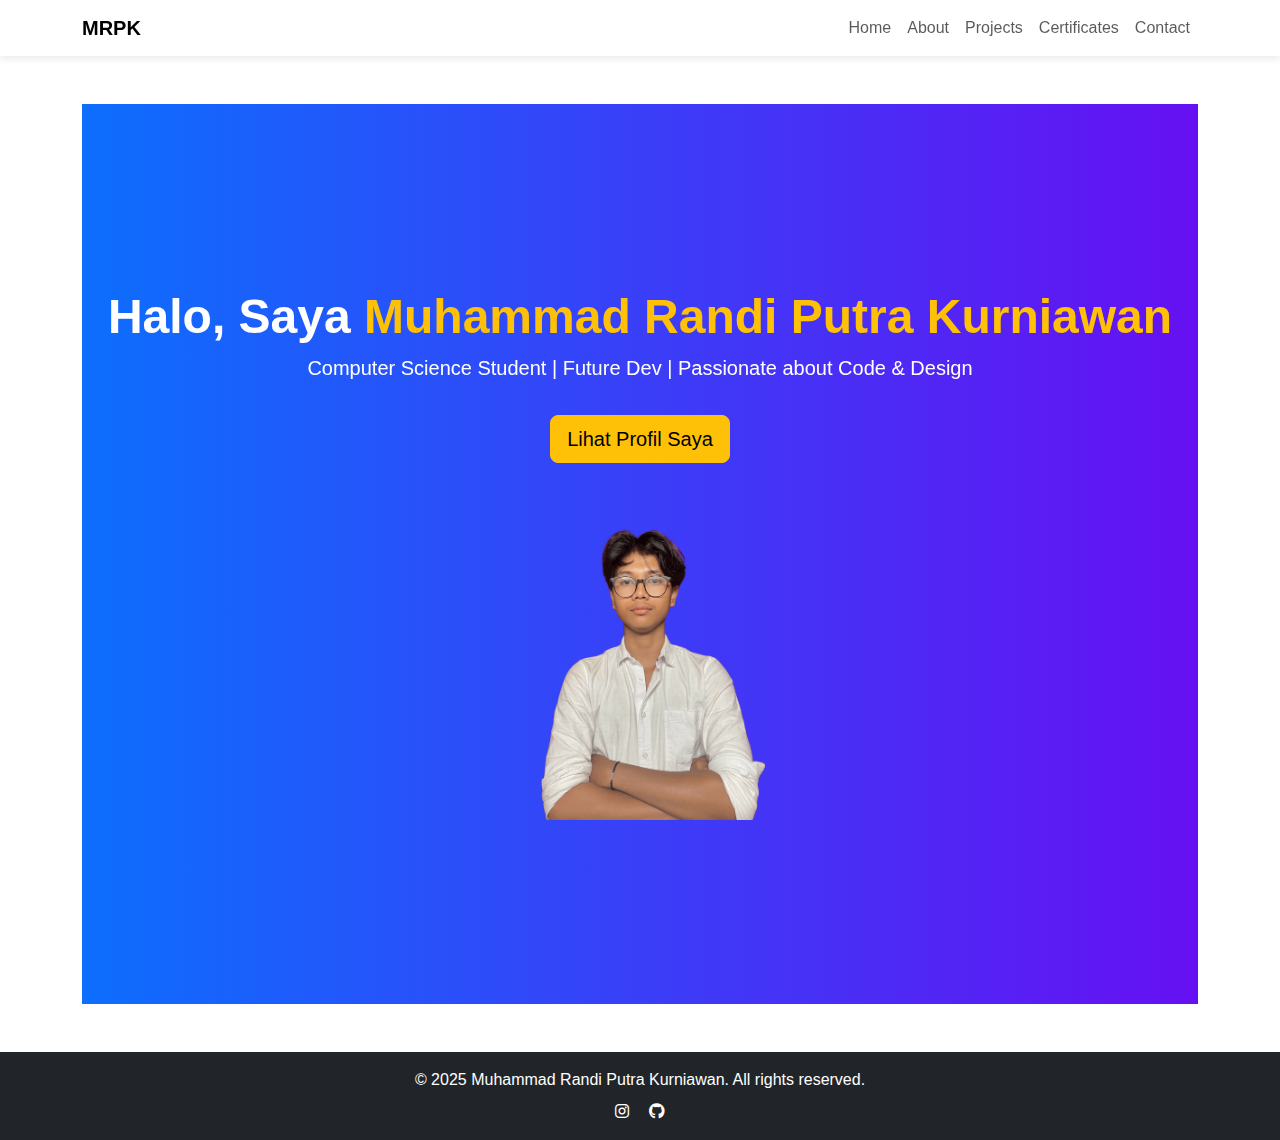
<file: index.html>
<!DOCTYPE html>
<html lang="en">
<head>
  <meta charset="UTF-8" />
  <meta name="viewport" content="width=device-width, initial-scale=1.0" />
  <title>Home - Randi</title>

  <!-- Bootstrap CSS -->
  <link href="https://cdn.jsdelivr.net/npm/bootstrap@5.3.2/dist/css/bootstrap.min.css" rel="stylesheet">

  <!-- Font Awesome Icons -->
  <link rel="stylesheet" href="https://cdnjs.cloudflare.com/ajax/libs/font-awesome/6.5.0/css/all.min.css">

  <!-- AOS CSS -->
  <link rel="stylesheet" href="https://cdn.jsdelivr.net/npm/aos@2.3.4/dist/aos.css">

  <!-- Custom CSS -->
  <link rel="stylesheet" href="css/style.css">

  <style>
    body {
      font-family: 'Arial', sans-serif;
    }
  </style>
</head>
<body>

  <!-- Navbar -->
  <nav class="navbar navbar-expand-lg navbar-light bg-white sticky-top">
    <div class="container">
      <a class="navbar-brand fw-bold" href="index.html">MRPK</a>
      <button class="navbar-toggler" type="button" data-bs-toggle="collapse" data-bs-target="#navbarNav">
        <span class="navbar-toggler-icon"></span>
      </button>
      <div class="collapse navbar-collapse" id="navbarNav">
        <ul class="navbar-nav ms-auto">
          <li class="nav-item"><a class="nav-link" href="index.html">Home</a></li>
          <li class="nav-item"><a class="nav-link" href="about.html">About</a></li>
          <li class="nav-item"><a class="nav-link" href="projects.html">Projects</a></li>
          <li class="nav-item"><a class="nav-link" href="certificates.html">Certificates</a></li>
          <li class="nav-item"><a class="nav-link" href="contact.html">Contact</a></li>
        </ul>
      </div>
    </div>
  </nav>

  <!-- Main Content -->
  <main class="container my-5">
    <section class="hero text-center" data-aos="fade-up">
      <div class="container">
        <h1 class="fw-bold" data-aos="fade-down">Halo, Saya <span class="text-warning">Muhammad Randi Putra Kurniawan</span></h1>
        <p class="lead" data-aos="fade-up" data-aos-delay="100">Computer Science Student | Future Dev | Passionate about Code & Design</p>
        <a href="about.html" class="btn btn-warning btn-lg mt-3" data-aos="zoom-in" data-aos-delay="200">Lihat Profil Saya</a>

        <!-- Foto kamu -->
        <div class="mt-4" data-aos="fade-up" data-aos-delay="300">
          <img src="css/fotodirii.png" alt="Foto Randi" class="img-fluid " style="max-width: 250px;">
        </div>
      </div>
    </section>
  </main>

  <!-- Footer -->
  <footer class="bg-dark text-white text-center p-3 mt-5">
    <p class="mb-0">&copy; 2025 Muhammad Randi Putra Kurniawan. All rights reserved.</p>
    <div class="mt-2">
      <a href="https://instagram.com/randipkur09" class="text-white me-3"><i class="fab fa-instagram"></i></a>
      <a href="https://github.com/" class="text-white"><i class="fab fa-github"></i></a>
    </div>
  </footer>

  <!-- JS Scripts -->
  <script src="https://cdn.jsdelivr.net/npm/bootstrap@5.3.2/dist/js/bootstrap.bundle.min.js"></script>

  <!-- AOS Animation JS -->
  <script src="https://cdn.jsdelivr.net/npm/aos@2.3.4/dist/aos.js"></script>
  <script>
    AOS.init({
      duration: 1000,
      once: true
    });
  </script>
</body>
</html>
</file>
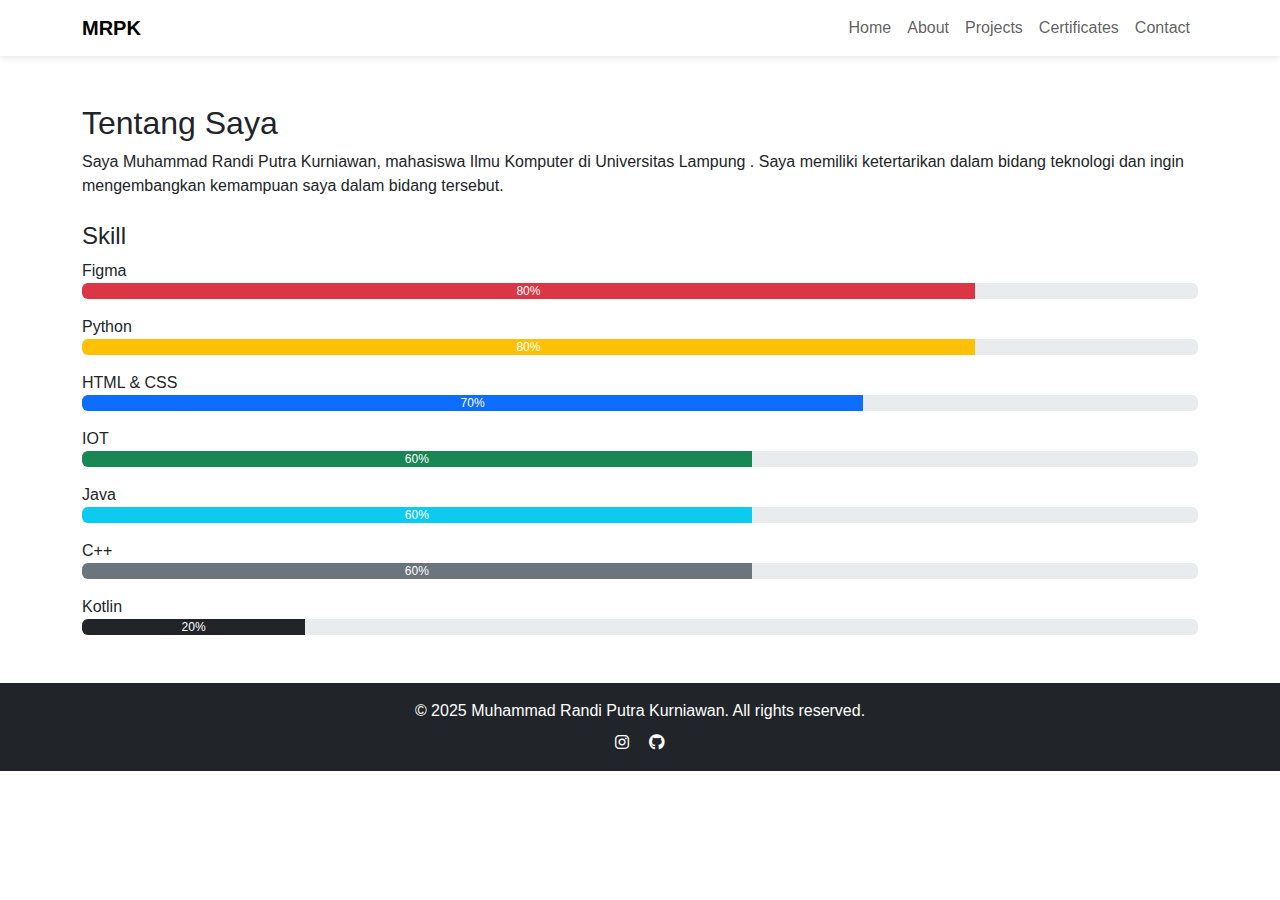
<file: about.html>
<!DOCTYPE html>
<html lang="en">
<head>
  <meta charset="UTF-8" />
  <meta name="viewport" content="width=device-width, initial-scale=1.0" />
  <title>About - Randi</title>
  <link href="https://cdn.jsdelivr.net/npm/bootstrap@5.3.2/dist/css/bootstrap.min.css" rel="stylesheet">
  <link rel="stylesheet" href="https://cdnjs.cloudflare.com/ajax/libs/font-awesome/6.5.0/css/all.min.css">
  <link rel="stylesheet" href="css/style.css">
</head>
<body>
  <nav class="navbar navbar-expand-lg navbar-light bg-white sticky-top">
    <div class="container">
      <a class="navbar-brand fw-bold" href="index.html">MRPK</a>
      <button class="navbar-toggler" type="button" data-bs-toggle="collapse" data-bs-target="#navbarNav">
        <span class="navbar-toggler-icon"></span>
      </button>
      <div class="collapse navbar-collapse" id="navbarNav">
        <ul class="navbar-nav ms-auto">
          <li class="nav-item"><a class="nav-link" href="index.html">Home</a></li>
          <li class="nav-item"><a class="nav-link" href="about.html">About</a></li>
          <li class="nav-item"><a class="nav-link" href="projects.html">Projects</a></li>
          <li class="nav-item"><a class="nav-link" href="certificates.html">Certificates</a></li>
          <li class="nav-item"><a class="nav-link" href="contact.html">Contact</a></li>
        </ul>
      </div>
    </div>
  </nav>
  <main class="container my-5">
    
<h2>Tentang Saya</h2>
<p>Saya Muhammad Randi Putra Kurniawan, mahasiswa Ilmu Komputer di Universitas Lampung . Saya memiliki ketertarikan dalam bidang teknologi dan ingin mengembangkan kemampuan saya dalam bidang tersebut.</p>
<h4 class="mt-4">Skill</h4>
<div class="mb-3">Figma <div class="progress"><div class="progress-bar bg-danger" style="width: 80%;">80%</div></div></div>
<div class="mb-3">Python <div class="progress"><div class="progress-bar bg-warning" style="width: 80%;">80%</div></div></div>
<div class="mb-3">HTML & CSS <div class="progress"><div class="progress-bar" style="width: 70%;">70%</div></div></div>
<div class="mb-3">IOT <div class="progress"><div class="progress-bar bg-success" style="width: 60%;">60%</div></div></div>
<div class="mb-3">Java <div class="progress"><div class="progress-bar bg-info" style="width: 60%;">60%</div></div></div>
<div class="mb-3">C++ <div class="progress"><div class="progress-bar bg-secondary" style="width: 60%;">60%</div></div></div>
<div class="mb-3">Kotlin <div class="progress"><div class="progress-bar bg-dark" style="width: 20%;">20%</div></div></div>

  </main>
  <footer class="bg-dark text-white text-center p-3 mt-5">
    <p class="mb-0">&copy; 2025 Muhammad Randi Putra Kurniawan. All rights reserved.</p>
    <div class="mt-2">
      <a href="https://instagram.com/randipkur09" class="text-white me-3"><i class="fab fa-instagram"></i></a>
      <a href="https://github.com/" class="text-white"><i class="fab fa-github"></i></a>
    </div>
  </footer>
  <script src="https://cdn.jsdelivr.net/npm/bootstrap@5.3.2/dist/js/bootstrap.bundle.min.js"></script>
</body>
</html>
</file>
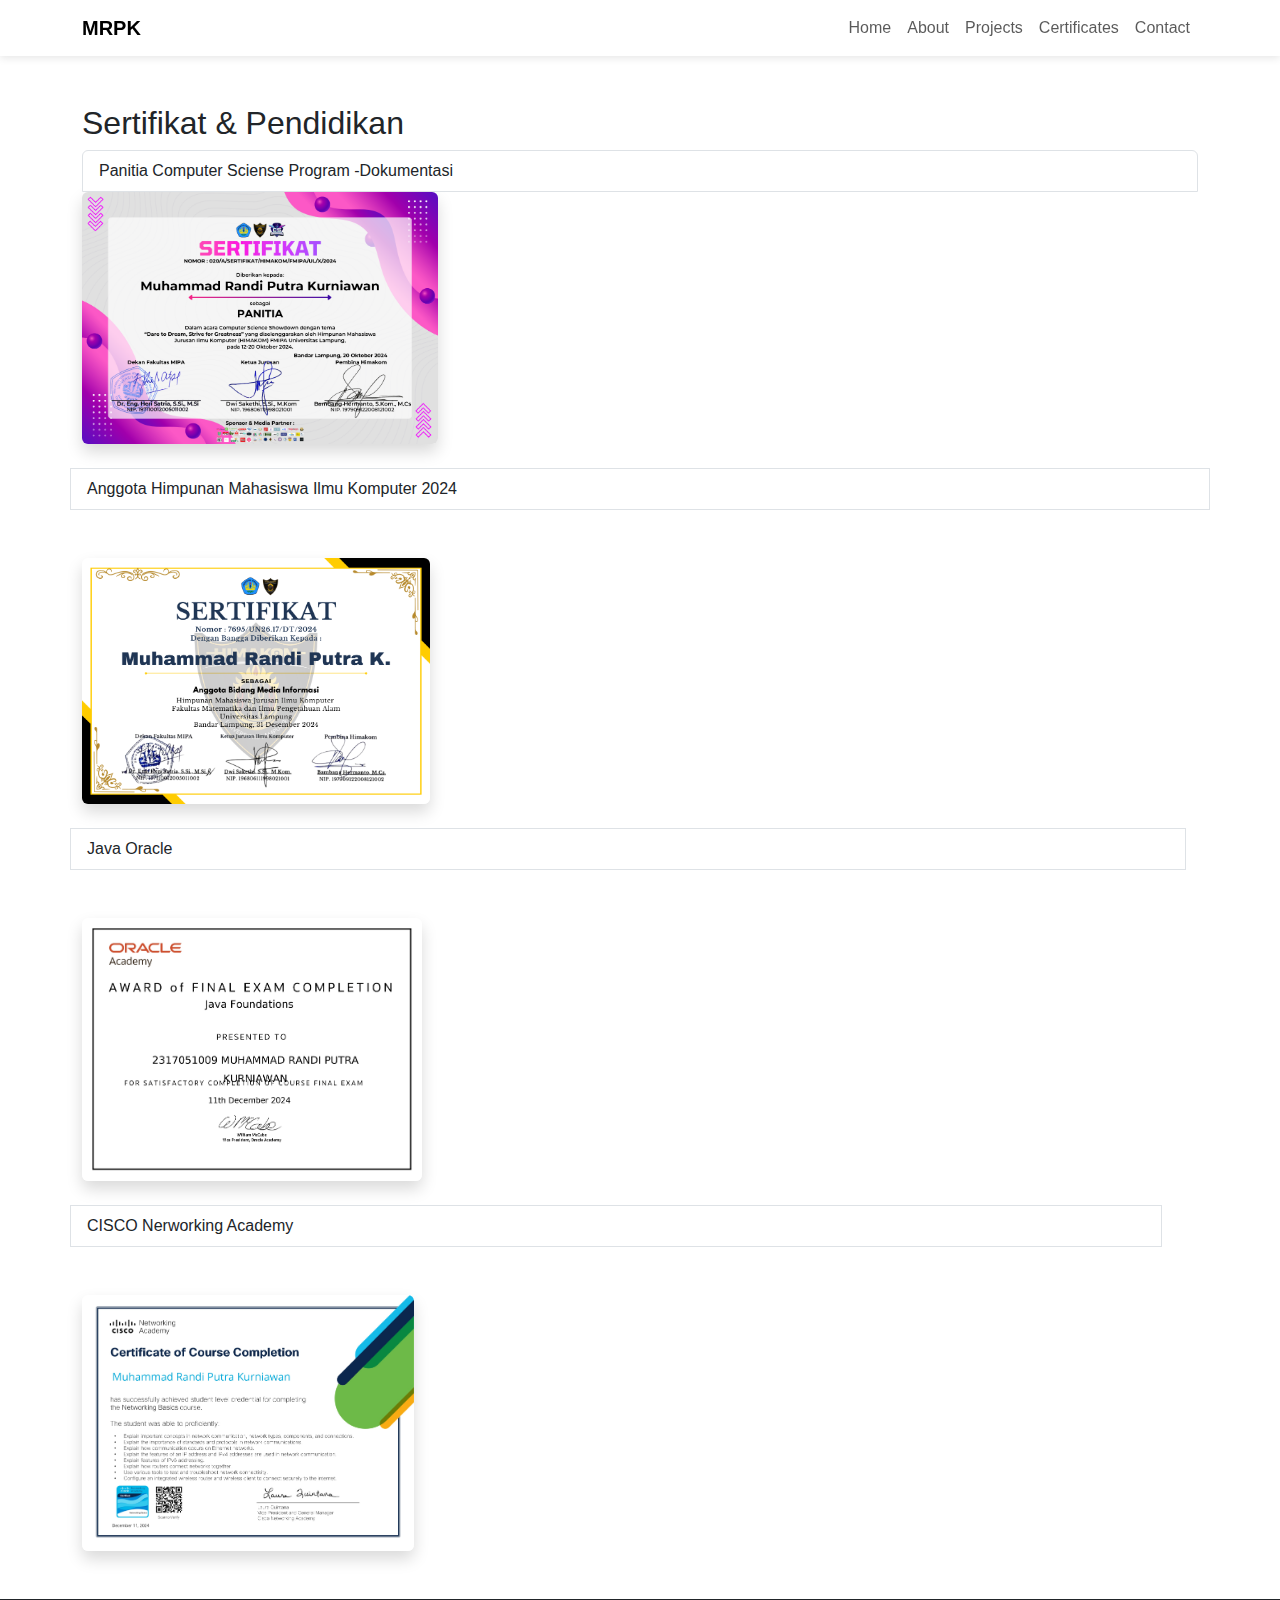
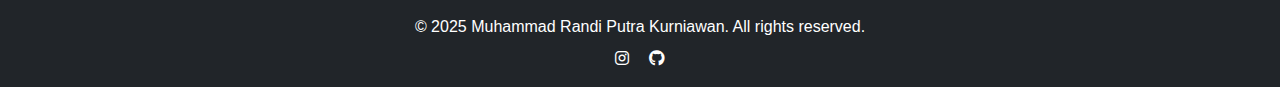
<file: certificates.html>
<!DOCTYPE html>
<html lang="en">
<head>
  <meta charset="UTF-8" />
  <meta name="viewport" content="width=device-width, initial-scale=1.0" />
  <title>Certificates - Randi</title>
  <link href="https://cdn.jsdelivr.net/npm/bootstrap@5.3.2/dist/css/bootstrap.min.css" rel="stylesheet">
  <link rel="stylesheet" href="https://cdnjs.cloudflare.com/ajax/libs/font-awesome/6.5.0/css/all.min.css">
  <link rel="stylesheet" href="css/style.css">
</head>
<body>
  <nav class="navbar navbar-expand-lg navbar-light bg-white sticky-top">
    <div class="container">
      <a class="navbar-brand fw-bold" href="index.html">MRPK</a>
      <button class="navbar-toggler" type="button" data-bs-toggle="collapse" data-bs-target="#navbarNav">
        <span class="navbar-toggler-icon"></span>
      </button>
      <div class="collapse navbar-collapse" id="navbarNav">
        <ul class="navbar-nav ms-auto">
          <li class="nav-item"><a class="nav-link" href="index.html">Home</a></li>
          <li class="nav-item"><a class="nav-link" href="about.html">About</a></li>
          <li class="nav-item"><a class="nav-link" href="projects.html">Projects</a></li>
          <li class="nav-item"><a class="nav-link" href="certificates.html">Certificates</a></li>
          <li class="nav-item"><a class="nav-link" href="contact.html">Contact</a></li>
        </ul>
      </div>
    </div>
  </nav>
  <main class="container my-5">
    
<h2>Sertifikat & Pendidikan</h2>
<ul class="list-group">
  <li class="list-group-item">Panitia Computer Sciense Program -Dokumentasi</li>
  <div class="row g-4">
    <div class="col-md-6 col-lg-4">
      <img src="css/sertifCSS.png" class="img-fluid rounded shadow" alt="Sertifikat 1">
    </div>
  <li class="list-group-item">Anggota Himpunan Mahasiswa Ilmu Komputer 2024</li>
  <div class="row g-4">
    <div class="col-md-6 col-lg-4">
      <img src="css/sertifHima.png" class="img-fluid rounded shadow" alt="Sertifikat 1">
    </div>
  <li class="list-group-item">Java Oracle</li>
  <div class="row g-4">
    <div class="col-md-6 col-lg-4">
      <img src="css/sertifOracle.jpg" class="img-fluid rounded shadow" alt="Sertifikat 1">
    </div>
    <li class="list-group-item">CISCO Nerworking Academy</li>
  <div class="row g-4">
    <div class="col-md-6 col-lg-4">
      <img src="css/sertifKomdat.jpg" class="img-fluid rounded shadow" alt="Sertifikat 1">
    </div>
</ul>



  </main>
  <footer class="bg-dark text-white text-center p-3 mt-5">
    <p class="mb-0">&copy; 2025 Muhammad Randi Putra Kurniawan. All rights reserved.</p>
    <div class="mt-2">
      <a href="https://instagram.com/randipkur09" class="text-white me-3"><i class="fab fa-instagram"></i></a>
      <a href="https://github.com/" class="text-white"><i class="fab fa-github"></i></a>
    </div>
  </footer>
  <script src="https://cdn.jsdelivr.net/npm/bootstrap@5.3.2/dist/js/bootstrap.bundle.min.js"></script>
</body>
</html>
</file>
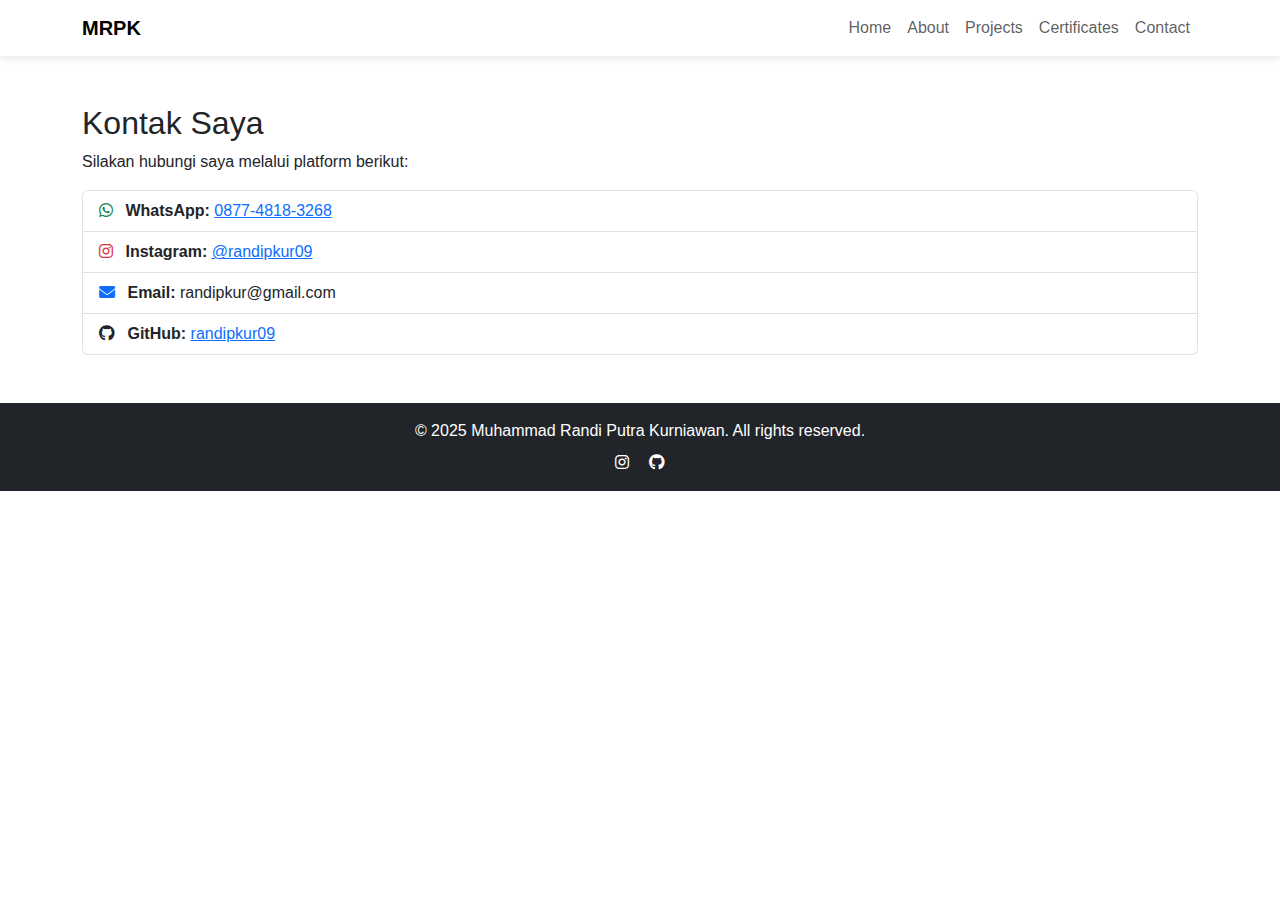
<file: contact.html>
<!DOCTYPE html>
<html lang="en">
<head>
  <meta charset="UTF-8" />
  <meta name="viewport" content="width=device-width, initial-scale=1.0" />
  <title>Contact - Randi</title>
  <link href="https://cdn.jsdelivr.net/npm/bootstrap@5.3.2/dist/css/bootstrap.min.css" rel="stylesheet">
  <link rel="stylesheet" href="https://cdnjs.cloudflare.com/ajax/libs/font-awesome/6.5.0/css/all.min.css">
  <link rel="stylesheet" href="css/style.css">
</head>
<body>
  <nav class="navbar navbar-expand-lg navbar-light bg-white sticky-top">
    <div class="container">
      <a class="navbar-brand fw-bold" href="index.html">MRPK</a>
      <button class="navbar-toggler" type="button" data-bs-toggle="collapse" data-bs-target="#navbarNav">
        <span class="navbar-toggler-icon"></span>
      </button>
      <div class="collapse navbar-collapse" id="navbarNav">
        <ul class="navbar-nav ms-auto">
          <li class="nav-item"><a class="nav-link" href="index.html">Home</a></li>
          <li class="nav-item"><a class="nav-link" href="about.html">About</a></li>
          <li class="nav-item"><a class="nav-link" href="projects.html">Projects</a></li>
          <li class="nav-item"><a class="nav-link" href="certificates.html">Certificates</a></li>
          <li class="nav-item"><a class="nav-link" href="contact.html">Contact</a></li>
        </ul>
      </div>
    </div>
  </nav>
  <main class="container my-5">
    
<h2>Kontak Saya</h2>
<p>Silakan hubungi saya melalui platform berikut:</p>
<ul class="list-group mb-4">
  <li class="list-group-item">
    <i class="fab fa-whatsapp text-success me-2"></i>
    <strong>WhatsApp:</strong> <a href="https://wa.me/6287748183268" target="_blank">0877-4818-3268</a>
  </li>
  <li class="list-group-item">
    <i class="fab fa-instagram text-danger me-2"></i>
    <strong>Instagram:</strong> <a href="https://instagram.com/randipkur09" target="_blank">@randipkur09</a>
  </li>
  <li class="list-group-item">
    <i class="fas fa-envelope text-primary me-2"></i>
    <strong>Email:</strong> randipkur@gmail.com
  </li>
  <li class="list-group-item">
    <i class="fab fa-github me-2"></i>
    <strong>GitHub:</strong> <a href="https://github.com/randipkur09" target="_blank">randipkur09</a>
  </li>
</ul>

  </main>
  <footer class="bg-dark text-white text-center p-3 mt-5">
    <p class="mb-0">&copy; 2025 Muhammad Randi Putra Kurniawan. All rights reserved.</p>
    <div class="mt-2">
      <a href="https://instagram.com/randipkur09" class="text-white me-3"><i class="fab fa-instagram"></i></a>
      <a href="https://github.com/" class="text-white"><i class="fab fa-github"></i></a>
    </div>
  </footer>
  <script src="https://cdn.jsdelivr.net/npm/bootstrap@5.3.2/dist/js/bootstrap.bundle.min.js"></script>
</body>
</html>
</file>
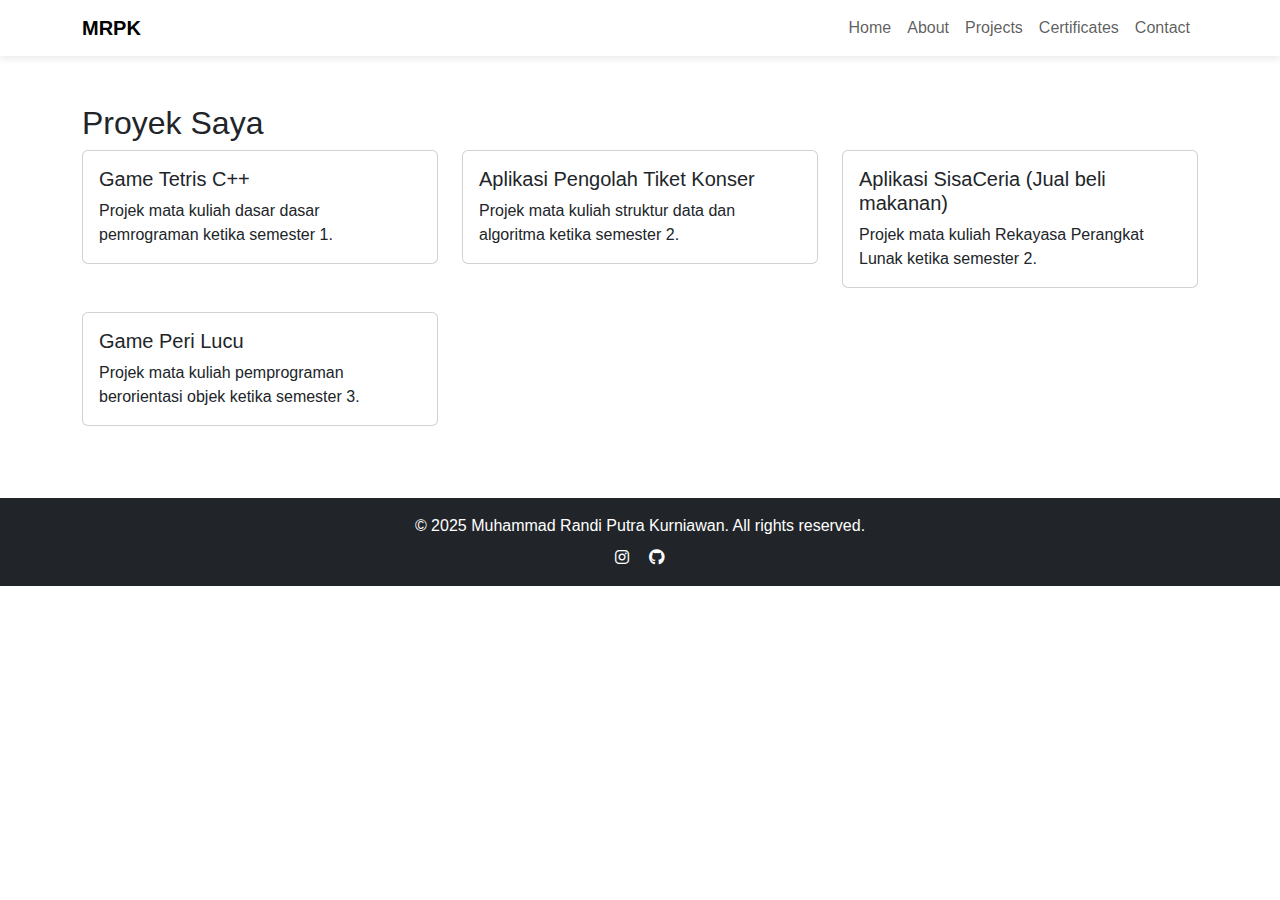
<file: projects.html>
<!DOCTYPE html>
<html lang="en">
<head>
  <meta charset="UTF-8" />
  <meta name="viewport" content="width=device-width, initial-scale=1.0" />
  <title>Projects - Randi</title>
  <link href="https://cdn.jsdelivr.net/npm/bootstrap@5.3.2/dist/css/bootstrap.min.css" rel="stylesheet">
  <link rel="stylesheet" href="https://cdnjs.cloudflare.com/ajax/libs/font-awesome/6.5.0/css/all.min.css">
  <link rel="stylesheet" href="css/style.css">
</head>
<body>
  <!-- Navbar -->
  <nav class="navbar navbar-expand-lg navbar-light bg-white sticky-top">
    <div class="container">
      <a class="navbar-brand fw-bold" href="index.html">MRPK</a>
      <button class="navbar-toggler" type="button" data-bs-toggle="collapse" data-bs-target="#navbarNav">
        <span class="navbar-toggler-icon"></span>
      </button>
      <div class="collapse navbar-collapse" id="navbarNav">
        <ul class="navbar-nav ms-auto">
          <li class="nav-item"><a class="nav-link" href="index.html">Home</a></li>
          <li class="nav-item"><a class="nav-link" href="about.html">About</a></li>
          <li class="nav-item"><a class="nav-link" href="projects.html">Projects</a></li>
          <li class="nav-item"><a class="nav-link" href="certificates.html">Certificates</a></li>
          <li class="nav-item"><a class="nav-link" href="contact.html">Contact</a></li>
        </ul>
      </div>
    </div>
  </nav>
  <main class="container my-5">
    
<h2>Proyek Saya</h2>
<div class="row">
  <div class="col-md-4">
    <div class="card mb-4">
      <div class="card-body">
        <h5 class="card-title">Game Tetris C++</h5>
        <p class="card-text">Projek mata kuliah dasar dasar pemrograman ketika semester 1.</p>
      </div>
    </div>
  </div>
  <div class="col-md-4">
    <div class="card mb-4">
      <div class="card-body">
        <h5 class="card-title">Aplikasi Pengolah Tiket Konser</h5>
        <p class="card-text">Projek mata kuliah struktur data dan algoritma ketika semester 2.</p>
      </div>
    </div>
  </div>
  <div class="col-md-4">
    <div class="card mb-4">
      <div class="card-body">
        <h5 class="card-title">Aplikasi SisaCeria (Jual beli makanan)</h5>
        <p class="card-text">Projek mata kuliah Rekayasa Perangkat Lunak ketika semester 2.</p>
      </div>
    </div>
  </div>
  <div class="col-md-4">
    <div class="card mb-4">
      <div class="card-body">
        <h5 class="card-title">Game Peri Lucu</h5>
        <p class="card-text">Projek mata kuliah pemprograman berorientasi objek ketika semester 3.</p>
      </div>
    </div>
  </div>
</div>

  </main>
  <footer class="bg-dark text-white text-center p-3 mt-5">
    <p class="mb-0">&copy; 2025 Muhammad Randi Putra Kurniawan. All rights reserved.</p>
    <div class="mt-2">
      <a href="https://instagram.com/randipkur09" class="text-white me-3"><i class="fab fa-instagram"></i></a>
      <a href="https://github.com/" class="text-white"><i class="fab fa-github"></i></a>
    </div>
  </footer>
  <script src="https://cdn.jsdelivr.net/npm/bootstrap@5.3.2/dist/js/bootstrap.bundle.min.js"></script>
</body>
</html>
</file>
<file: css/style.css>
body {
  font-family: 'Segoe UI', Tahoma, Geneva, Verdana, sans-serif;
}
.hero {
  height: 100vh;
  background: linear-gradient(to right, #0d6efd, #6610f2);
  color: white;
  display: flex;
  align-items: center;
}
.hero h1 {
  font-size: 3rem;
}
.navbar {
  box-shadow: 0 2px 8px rgba(0, 0, 0, 0.1);
}
</file>
